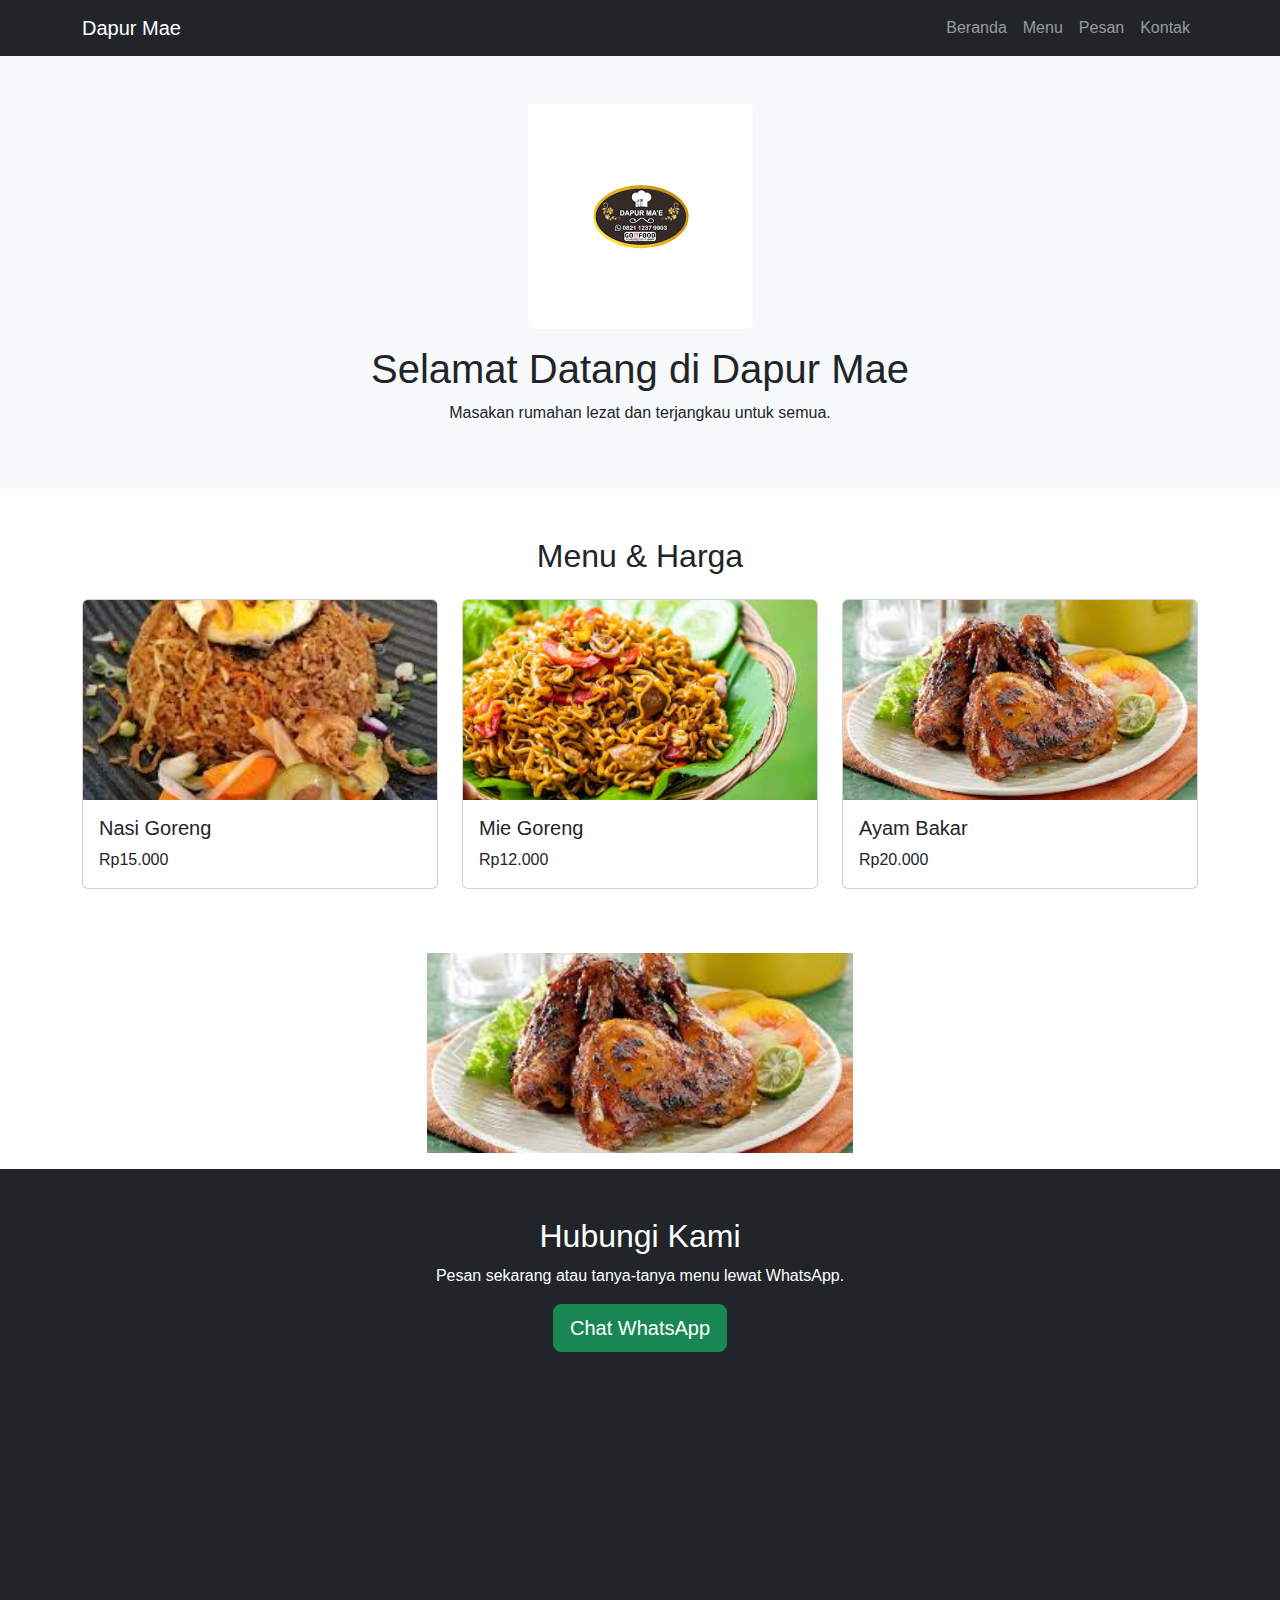
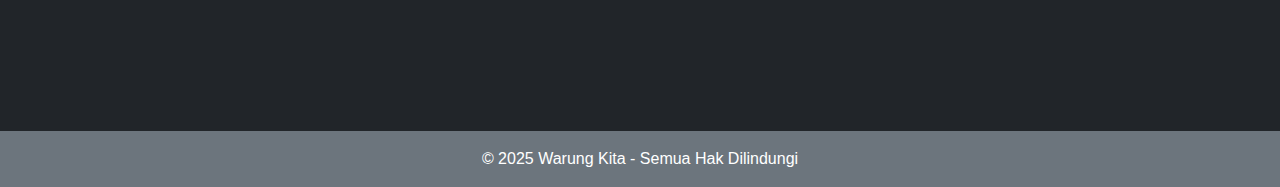
<file: index.html>
<!DOCTYPE html>
<html lang="id">
<head>
    <meta charset="UTF-8">
    <meta name="viewport" content="width=device-width, initial-scale=1.0">
    <title>Dapur Mae</title>
    <link href="https://cdn.jsdelivr.net/npm/bootstrap@5.3.0/dist/css/bootstrap.min.css" rel="stylesheet">
    <link rel="stylesheet" href="style.css">
</head>
<body>

<!-- Navbar -->
<nav class="navbar navbar-expand-lg navbar-dark bg-dark">
  <div class="container">
    <a class="navbar-brand" href="#">Dapur Mae</a>
    <button class="navbar-toggler" type="button" data-bs-toggle="collapse" data-bs-target="#navbarNav">
      <span class="navbar-toggler-icon"></span>
    </button>
    <div class="collapse navbar-collapse" id="navbarNav">
      <ul class="navbar-nav ms-auto">
        <li class="nav-item"><a class="nav-link" href="index.html">Beranda</a></li>
        <li class="nav-item"><a class="nav-link" href="menu.html">Menu</a></li>
        <li class="nav-item"><a class="nav-link" href="pesan.html">Pesan</a></li>
        <li class="nav-item"><a class="nav-link" href="kontak.html">Kontak</a></li>
      </ul>
    </div>
  </div>
</nav>

<!-- Hero Section -->
<section id="home" class="text-center p-5 bg-light">
  <img src="dapur mae.png" class="img-fluid rounded" style="max-height:300px" alt="Foto Warung">
  <h1 class="mt-3">Selamat Datang di Dapur Mae</h1>
  <p>Masakan rumahan lezat dan terjangkau untuk semua.</p>
</section>

<!-- Menu -->
<section id="menu" class="container py-5">
  <h2 class="text-center mb-4">Menu & Harga</h2>
  <div class="row">
    <div class="col-md-4 mb-3">
      <div class="card">
        <img src="nasi goreng.jpeg" class="card-img-top" alt="Nasi Goreng">
        <div class="card-body">
          <h5 class="card-title">Nasi Goreng</h5>
          <p class="card-text">Rp15.000</p>
        </div>
      </div>
    </div>
    <div class="col-md-4 mb-3">
      <div class="card">
        <img src="mie goreng.jpeg" class="card-img-top" alt="Mie Goreng">
        <div class="card-body">
          <h5 class="card-title">Mie Goreng</h5>
          <p class="card-text">Rp12.000</p>
        </div>
      </div>
    </div>
    <div class="col-md-4 mb-3">
      <div class="card">
        <img src="ayam bakar.jpeg" class="card-img-top" alt="Ayam Bakar">
        <div class="card-body">
          <h5 class="card-title">Ayam Bakar</h5>
          <p class="card-text">Rp20.000</p>
        </div>
      </div>
    </div>
  </div>
</section>
<div class="d-flex justify-content-center">
  <div class="col-md-4 mb-3">
    <!-- carousel kamu di sini -->
       <div id="carouselExampleRide" class="carousel slide" data-bs-ride="true">
   <div class="carousel-inner">
    <div class="carousel-item active">
      <img src="ayam bakar.jpeg" class="d-block w-100" alt="...">
    </div>
    <div class="carousel-item">
      <img src="mie goreng.jpeg" class="d-block w-100" alt="...">
    </div>
    <div class="carousel-item">
      <img src="sate.jpeg" class="d-block w-100" alt="...">
    </div>
    <div class="carousel-item">
      <img src="nasi goreng.jpeg" class="d-block w-100" alt="...">
    </div>
  </div>
  <button class="carousel-control-prev" type="button" data-bs-target="#carouselExampleRide" data-bs-slide="prev">
    <span class="carousel-control-prev-icon" aria-hidden="true"></span>
    <span class="visually-hidden">Previous</span>
  </button>
  <button class="carousel-control-next" type="button" data-bs-target="#carouselExampleRide" data-bs-slide="next">
    <span class="carousel-control-next-icon" aria-hidden="true"></span>
    <span class="visually-hidden">Next</span>
  </button>
</div>
  </div>
</div>
<!-- Kontak -->
<section id="kontak" class="bg-dark text-white p-5">
  <div class="container text-center">
    <h2>Hubungi Kami</h2>
    <p>Pesan sekarang atau tanya-tanya menu lewat WhatsApp.</p>
    <a href="kontak.html"></a> 
    <a class="btn btn-success btn-lg" target="_blank">
      Chat WhatsApp
    </a>
    <div class="mt-4">
      <iframe src="https://www.google.com/maps/embed?pb=!1m18!1m12!1m3!1d126977.60336400311!2d105.87484630865356!3d-5.987839299999995!2m3!1f0!2f0!3f0!3m2!1i1024!2i768!4f13.1!3m3!1m2!1s0x2e4191007e2260eb%3A0xeda4a6ce407830a6!2sDAPUR%20MAE!5e0!3m2!1sid!2sid!4v1755242370557!5m2!1sid!2sid"
              width="100%" height="300" style="border:0;" allowfullscreen="" loading="lazy">
      </iframe>
    </div>
  </div>
</section>

<footer class="bg-secondary text-white text-center p-3">
  &copy; 2025 Warung Kita - Semua Hak Dilindungi
</footer>

<script src="https://cdn.jsdelivr.net/npm/bootstrap@5.3.0/dist/js/bootstrap.bundle.min.js"></script>
</body>
</html>
</file>
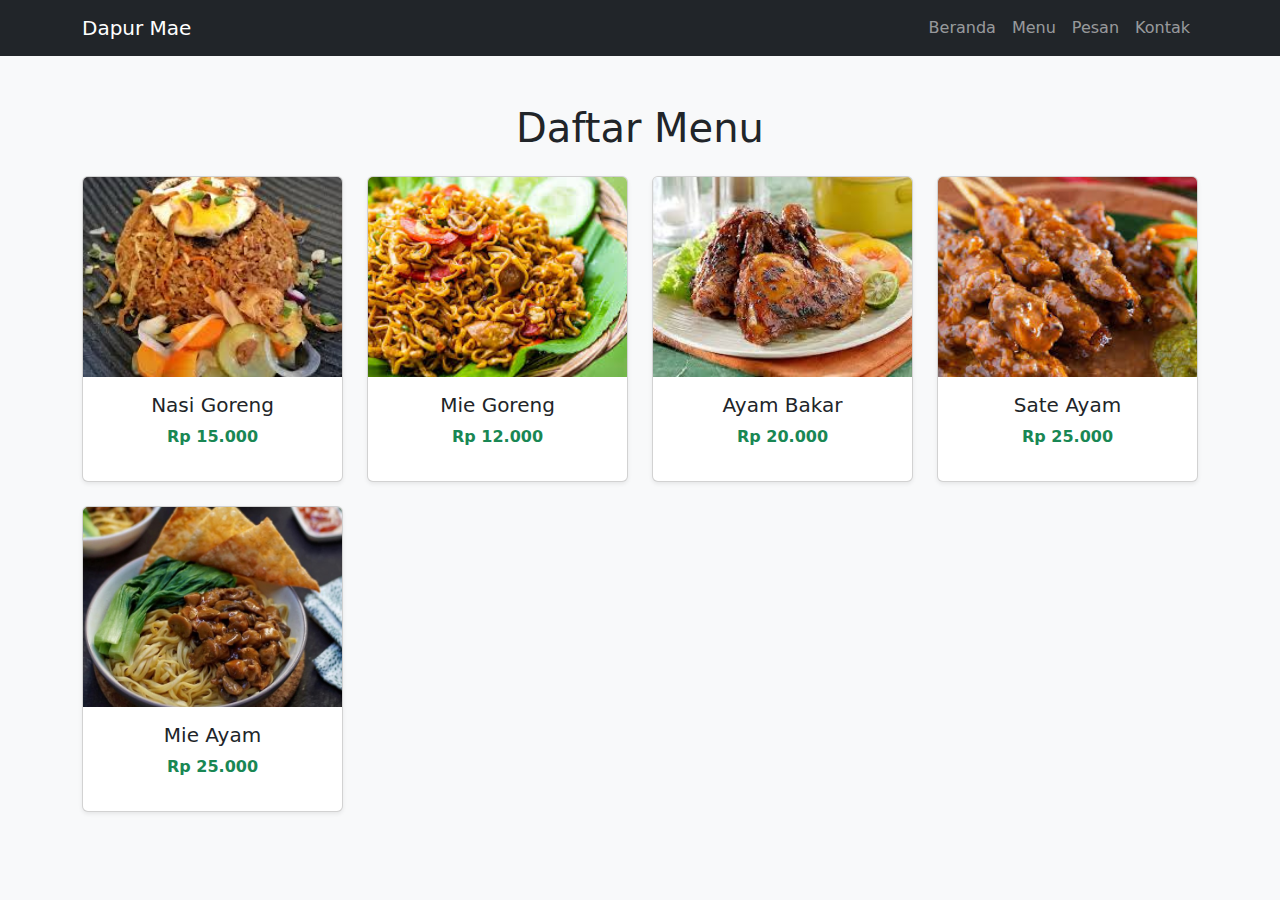
<file: menu.html>
<!DOCTYPE html>
<html lang="id">
<head>
    <meta charset="UTF-8">
    <meta name="viewport" content="width=device-width, initial-scale=1.0">
    <title>Daftar Menu</title>
    <link href="https://cdn.jsdelivr.net/npm/bootstrap@5.3.0/dist/css/bootstrap.min.css" rel="stylesheet">
    <style>
        body { background-color: #f8f9fa; }
        .menu-card img { height: 200px; object-fit: cover; cursor: pointer; }
    </style>
</head>
<body>

<!-- Navbar -->
<nav class="navbar navbar-expand-lg navbar-dark bg-dark">
  <div class="container">
    <a class="navbar-brand" href="#">Dapur Mae</a>
    <button class="navbar-toggler" type="button" data-bs-toggle="collapse" data-bs-target="#navbarNav">
      <span class="navbar-toggler-icon"></span>
    </button>
    <div class="collapse navbar-collapse" id="navbarNav">
      <ul class="navbar-nav ms-auto">
        <li class="nav-item"><a class="nav-link" href="index.html">Beranda</a></li>
        <li class="nav-item"><a class="nav-link" href="menu.html">Menu</a></li>
        <li class="nav-item"><a class="nav-link" href="pesan.html">Pesan</a></li>
        <li class="nav-item"><a class="nav-link" href="kontak.html">Kontak</a></li>
      </ul>
    </div>
  </div>
</nav>

<!-- Konten -->
<div class="container py-5">
    <h1 class="text-center mb-4">Daftar Menu</h1>
    <div class="row g-4">

        <!-- Card Menu -->
        <div class="col-md-3 col-sm-6">
            <div class="card menu-card shadow-sm" data-bs-toggle="modal" data-bs-target="#modalNasiGoreng">
                <img src="nasi goreng.jpeg" class="card-img-top" alt="Nasi Goreng">
                <div class="card-body text-center">
                    <h5 class="card-title">Nasi Goreng</h5>
                    <p class="text-success fw-bold">Rp 15.000</p>
                </div>
            </div>
        </div>

        <div class="col-md-3 col-sm-6">
            <div class="card menu-card shadow-sm" data-bs-toggle="modal" data-bs-target="#modalMieGoreng">
                <img src="mie goreng.jpeg" class="card-img-top" alt="Mie Goreng">
                <div class="card-body text-center">
                    <h5 class="card-title">Mie Goreng</h5>
                    <p class="text-success fw-bold">Rp 12.000</p>
                </div>
            </div>
        </div>

        <div class="col-md-3 col-sm-6">
            <div class="card menu-card shadow-sm" data-bs-toggle="modal" data-bs-target="#modalAyamBakar">
                <img src="ayam bakar.jpeg" class="card-img-top" alt="Ayam Bakar">
                <div class="card-body text-center">
                    <h5 class="card-title">Ayam Bakar</h5>
                    <p class="text-success fw-bold">Rp 20.000</p>
                </div>
            </div>
        </div>

        <div class="col-md-3 col-sm-6">
            <div class="card menu-card shadow-sm" data-bs-toggle="modal" data-bs-target="#modalSateAyam">
                <img src="sate.jpeg" class="card-img-top" alt="Sate Ayam">
                <div class="card-body text-center">
                    <h5 class="card-title">Sate Ayam</h5>
                    <p class="text-success fw-bold">Rp 25.000</p>
                </div>
            </div>
        </div>
                <div class="col-md-3 col-sm-6">
            <div class="card menu-card shadow-sm" data-bs-toggle="modal" data-bs-target="#modalMieAyam">
                <img src="mie ayam.jpeg" class="card-img-top" alt="Mie Ayam">
                <div class="card-body text-center">
                    <h5 class="card-title">Mie Ayam</h5>
                    <p class="text-success fw-bold">Rp 25.000</p>
                </div>
            </div>
        </div>

    </div>
</div>

<!-- Modal Nasi Goreng -->
<div class="modal fade" id="modalNasiGoreng" tabindex="-1">
  <div class="modal-dialog modal-dialog-centered">
    <div class="modal-content">
      <img src="nasi goreng.jpeg" class="img-fluid" alt="Nasi Goreng">
      <div class="modal-body">
        <h5>Nasi Goreng</h5>
        <p>Lezat dengan bumbu khas dan topping telur. Cocok untuk sarapan atau makan malam.</p>
        <p class="fw-bold text-success">Rp 15.000</p>
        <a href="pesan.html?menu=Nasi%20Goreng" class="btn btn-success w-100">Beli Sekarang</a>
      </div>
    </div>
  </div>
</div>

<!-- Modal Mie Goreng -->
<div class="modal fade" id="modalMieGoreng" tabindex="-1">
  <div class="modal-dialog modal-dialog-centered">
    <div class="modal-content">
      <img src="mie goreng.jpeg" class="img-fluid" alt="Mie Goreng">
      <div class="modal-body">
        <h5>Mie Goreng</h5>
        <p>Mie goreng spesial dengan campuran sayuran segar dan bumbu rahasia.</p>
        <p class="fw-bold text-success">Rp 12.000</p>
        <a href="pesan.html?menu=Mie%20Goreng" class="btn btn-success w-100">Beli Sekarang</a>
      </div>
    </div>
  </div>
</div>

<!-- Modal Ayam Bakar -->
<div class="modal fade" id="modalAyamBakar" tabindex="-1">
  <div class="modal-dialog modal-dialog-centered">
    <div class="modal-content">
      <img src="ayam bakar.jpeg" class="img-fluid" alt="Ayam Bakar">
      <div class="modal-body">
        <h5>Ayam Bakar</h5>
        <p>Ayam bakar bumbu manis pedas, dibakar sempurna hingga harum.</p>
        <p class="fw-bold text-success">Rp 20.000</p>
        <a href="pesan.html?menu=Ayam%20Bakar" class="btn btn-success w-100">Beli Sekarang</a>
      </div>
    </div>
  </div>
</div>

<!-- Modal Sate Ayam -->
<div class="modal fade" id="modalSateAyam" tabindex="-1">
  <div class="modal-dialog modal-dialog-centered">
    <div class="modal-content">
      <img src="sate.jpeg" class="img-fluid" alt="Sate Ayam">
      <div class="modal-body">
        <h5>Sate Ayam</h5>
        <p>Sate ayam empuk dengan bumbu kacang gurih, disajikan dengan lontong.</p>
        <p class="fw-bold text-success">Rp 25.000</p>
        <a href="pesan.html?menu=Sate%20Ayam" class="btn btn-success w-100">Beli Sekarang</a>
      </div>
    </div>
  </div>
</div>
<!-- Modal mie ayam -->
<div class="modal fade" id="modalMieAyam" tabindex="-1">
  <div class="modal-dialog modal-dialog-centered">
    <div class="modal-content">
      <img src="mie ayam.jpeg" class="img-fluid" alt="Mie Ayam">
      <div class="modal-body">
        <h5>Mie Ayam</h5>
        <p>mie ayam dengan topping ayam khas mongolia yang di produksi di tanjung verde dan mie kenyal yang di impor langsung dari selat gibraltar</p>
        <p class="fw-bold text-success">Rp 25.000</p>
        <a href="pesan.html?menu=Sate%20Ayam" class="btn btn-success w-100">Beli Sekarang</a>
      </div>
    </div>
  </div>
</div>
<script src="https://cdn.jsdelivr.net/npm/bootstrap@5.3.0/dist/js/bootstrap.bundle.min.js"></script>
</body>
</html>
</file>
<file: style.css>
body {
    font-family: Arial, sans-serif;
}

.card img {
    height: 200px;
    object-fit: cover;
}

#home {
    background-color: #f8f9fa;
}
.carousel-item img {
    height: 200px;
    object-fit: cover;   
}
.carousel12 {
    margin: auto;
}
</file>
